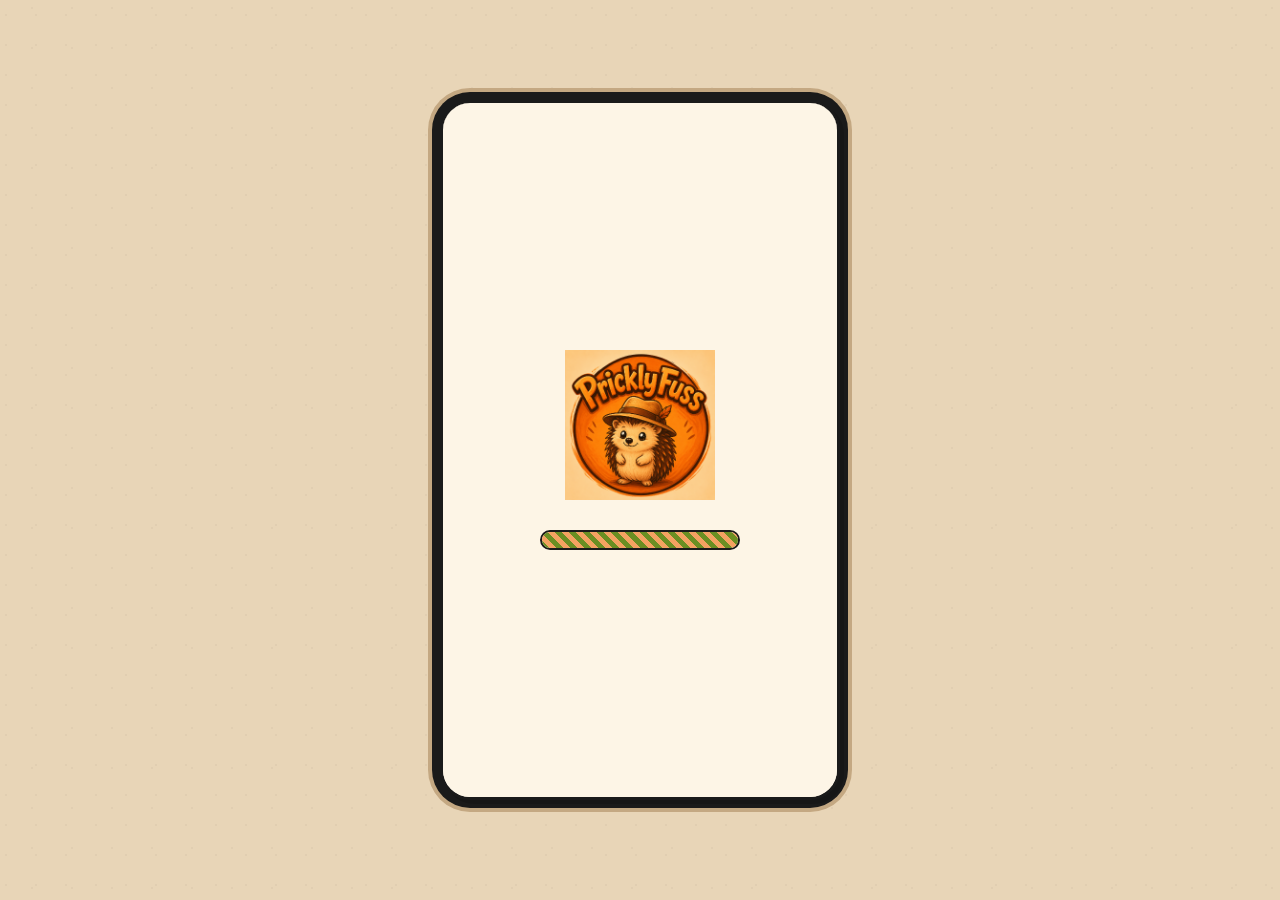
<file: index.html>
<!DOCTYPE html>
<html lang="ru">
<head>
    <meta charset="UTF-8"><meta name="viewport" content="width=device-width, initial-scale=1.0, user-scalable=no">
    <title>Prickly Fuss 🦔</title><link rel="icon" type="image/jpeg" href="LogoGame.jpg"><link rel="stylesheet" href="shared.css">
    <style>#game-container{position:absolute;top:0;left:0;width:100%;height:100%;z-index:10;display:none;background:var(--paper)}#game-container.active{display:block}#game-frame{width:100%;height:100%;border:none}.countdown-overlay{position:fixed;top:0;left:0;width:100%;height:100%;background:rgba(0,0,0,0.85);z-index:600;display:none;justify-content:center;align-items:center;flex-direction:column}.countdown-overlay.active{display:flex}.countdown-number{font-family:var(--title);font-size:100px;color:var(--yellow);text-shadow:0 0 40px rgba(255,235,59,0.8);animation:pulse 1s ease}.countdown-text{font-family:var(--marker);font-size:24px;color:white;margin-top:20px}@keyframes pulse{0%{transform:scale(1.3);opacity:0}50%{transform:scale(1);opacity:1}100%{transform:scale(0.9);opacity:0.5}}</style>
</head>
<body>
<div class="phone-frame" id="app">
    <div class="splash-overlay" id="splashScreen"><img src="LogoGame.jpg" alt="Prickly Fuss" class="splash-logo" id="splashLogo"><div class="splash-progress"><div class="splash-progress-fill"></div></div></div>
    <div class="slot-machine-overlay" id="slotMachine"><div class="slot-arrow-top">▼</div><div class="slot-window" id="slotWindow"><div class="slot-pointer"></div><div class="slot-reel" id="slotReel"></div></div><div class="slot-arrow-bottom">▲</div></div>
    <div class="header"><span class="logo">🦔 Prickly Fuss</span><span class="round-badge" id="round-badge">Раунд 1/3</span></div>
    <div class="toast" id="toast"></div>
    <div id="game-container"><iframe id="game-frame" src="" allow="camera;microphone"></iframe></div>
    <div class="content" id="content">
        <div class="screen active" id="screen-enter"><h1>🦔</h1><h2>Prickly Fuss</h2><p class="subtitle">Колючая суета начинается!</p><button class="btn btn-primary btn-arial" onclick="enterGame()">🎮 ЗАЙТИ В ИГРУ</button></div>
        <div class="screen" id="screen-lobby"><h1>👥</h1><h2>Ожидание игроков</h2><p class="doodle-text" id="lobby-count">0/8 готовы</p><div class="player-list" id="player-list"></div><button class="btn btn-primary btn-arial" id="btn-start-game" disabled onclick="startSlotMachine()">▶ ИГРАТЬ (минимум 3)</button><p class="warning-text" id="min-players-warning">⚠ Нужно хотя бы 3 игрока</p></div>
        <div class="screen" id="screen-scoreboard"><h1>📊</h1><h2>Турнирная таблица</h2><div id="scoreboard-content" style="width:100%;text-align:left;"></div></div>
    </div>
</div>
<div class="countdown-overlay" id="countdownOverlay"><div class="countdown-number" id="countdownNumber">3</div><div class="countdown-text">Запуск игры...</div></div>
<div class="avatar-modal" id="avatarModal"><h2 style="color:white;font-family:var(--marker);">📸 Сделай селфи!</h2><p style="color:#ccc;font-family:Arial;">Твоя аватарка для игры</p><div class="avatar-circle" id="avatarCircle" onclick="document.getElementById('avatar-camera-input').click()">📷</div><input type="file" id="avatar-camera-input" accept="image/*" capture="environment" onchange="handleAvatarUpload(event)" style="display:none;"><button class="btn btn-primary btn-arial" onclick="confirmAvatar()">✅ Сохранить</button></div>
<script>
var myUserId,myUsername,myAvatarData=null;
var SRV='https://regroup-lucid-bronco.ngrok-free.dev',SID='test-session',currentRound=1,TOTAL_ROUNDS=3,selectedGames=[],currentGameIndex=0,gameScores={},lobbyPollInterval=null,slotMachineShown=false,gameStarted=false,countdownActive=false;
sessionStorage.setItem('server_url',SRV);sessionStorage.setItem('session_id',SID);

if(window.Telegram&&window.Telegram.WebApp&&window.Telegram.WebApp.initDataUnsafe&&window.Telegram.WebApp.initDataUnsafe.user){
    var user=window.Telegram.WebApp.initDataUnsafe.user;
    myUsername=user.first_name||user.username||'Игрок';myUserId='tg_'+user.id;
}else{
    myUsername=prompt('Введи имя','Игрок')||'Игрок';
    myUserId='player_'+myUsername.toLowerCase().replace(/\s/g,'_');
}
sessionStorage.setItem('user_id',myUserId);sessionStorage.setItem('username',myUsername);

var allGames=[{id:'photo',name:'📸 Фото-задание',file:'game-photo.html'},{id:'draw',name:'🎨 Дорисуй друга',file:'game-draw.html'},{id:'meme',name:'🎭 Мем-баттл',file:'game-meme.html'},{id:'who',name:'❓ Кто это написал?',file:'game-who.html'},{id:'rating',name:'📊 Рейтинг',file:'game-rating.html'},{id:'truth',name:'🎯 Правда или действие',file:'game-truth.html'},{id:'assoc',name:'💭 Ассоциации',file:'game-assoc.html'},{id:'phone',name:'📞 Испорченный телефон',file:'game-phone.html'}];

function pickRandomGames(){var s=allGames.slice().sort(function(){return Math.random()-0.5}),u=[],seen={};for(var i=0;i<s.length;i++){if(!seen[s[i].id]){seen[s[i].id]=true;u.push(s[i]);}if(u.length===3)break;}return u;}

async function joinServer(){var d={user_id:myUserId,username:myUsername,session_id:SID,avatar:myAvatarData};try{var r=await fetch(SRV+'/api/join',{method:'POST',headers:{'Content-Type':'application/json','ngrok-skip-browser-warning':'true'},body:JSON.stringify(d)});return await r.json();}catch(e){return{status:'ok',players_count:1};}}
async function checkState(){try{var r=await fetch(SRV+'/api/state?session_id='+SID,{headers:{'ngrok-skip-browser-warning':'true'}});return await r.json();}catch(e){return{phase:'lobby',players_count:1};}}
async function startOnServer(){try{var r=await fetch(SRV+'/api/start',{method:'POST',headers:{'Content-Type':'application/json','ngrok-skip-browser-warning':'true'},body:JSON.stringify({session_id:SID})});return await r.json();}catch(e){return{status:'error'};}}
async function resetGame(){try{await fetch(SRV+'/api/reset-game',{method:'POST',headers:{'Content-Type':'application/json','ngrok-skip-browser-warning':'true'},body:JSON.stringify({session_id:SID})});}catch(e){}}

window.addEventListener('DOMContentLoaded',function(){setTimeout(function(){document.getElementById('splashScreen').classList.add('hidden');showScreen('enter');},3000);});
document.getElementById('splashLogo').onerror=function(){this.style.display='none';};

function showScreen(id){document.querySelectorAll('#content .screen').forEach(function(s){s.classList.remove('active');});var t=document.getElementById('screen-'+id);if(t){t.classList.add('active','bounce-in');setTimeout(function(){t.classList.remove('bounce-in');},500);}}
function showToast(m){var t=document.getElementById('toast');t.textContent=m;t.classList.add('show');setTimeout(function(){t.classList.remove('show');},2500);}
function exitGame(){if(window.Telegram&&window.Telegram.WebApp)window.Telegram.WebApp.close();else{window.close();}}
function enterGame(){if(!myAvatarData){document.getElementById('avatarModal').classList.add('active');}else{showScreen('lobby');joinServer().then(function(){pollLobby();});}}
function handleAvatarUpload(e){var f=e.target.files[0];if(!f)return;var r=new FileReader();r.onload=function(ev){myAvatarData=ev.target.result;document.getElementById('avatarCircle').innerHTML='<img src="'+myAvatarData+'" alt="Аватар">';};r.readAsDataURL(f);}
function confirmAvatar(){document.getElementById('avatarModal').classList.remove('active');sessionStorage.setItem('avatar',myAvatarData||'');showScreen('lobby');joinServer().then(function(){pollLobby();});}
function stopPolling(){if(lobbyPollInterval){clearInterval(lobbyPollInterval);lobbyPollInterval=null;}}

function pollLobby(){
    stopPolling();slotMachineShown=false;
    lobbyPollInterval=setInterval(async function(){
        var s=await checkState(),c=s.players_count||0;
        document.getElementById('lobby-count').textContent=c+'/8 готовы';
        var b=document.getElementById('btn-start-game'),w=document.getElementById('min-players-warning');
        if(c>=3&&!gameStarted){b.disabled=false;b.textContent='▶ ИГРАТЬ';w.style.display='none';}
        else if(!gameStarted){b.disabled=true;b.textContent='▶ ИГРАТЬ (нужно '+(3-c)+' ещё)';w.style.display='block';}
        if(s.phase==='slot'&&!slotMachineShown){
            slotMachineShown=true;stopPolling();gameStarted=true;
            var g=s.current_game||'photo';
            selectedGames=[{id:g,name:s.current_game_name||g,file:'game-'+g+'.html'}];
            currentRound=s.current_round||1;
            showCountdown(function(){showSlotMachine(selectedGames[0]);});
        }
        if(s.phase==='finished'&&!slotMachineShown){
            slotMachineShown=true;stopPolling();showScoreboard();
        }
    },1500);
}

function startSlotMachine(){
    stopPolling();gameStarted=true;
    document.getElementById('btn-start-game').disabled=true;
    document.getElementById('btn-start-game').textContent='⏳ Запуск...';
    startOnServer().then(function(d){if(d.status==='ok'){pollLobby();}});
}

function showCountdown(callback,duration){
    if(countdownActive)return;countdownActive=true;
    var overlay=document.getElementById('countdownOverlay'),numEl=document.getElementById('countdownNumber');
    overlay.classList.add('active');var count=duration||3;numEl.textContent=count;
    var iv=setInterval(function(){count--;if(count>0){numEl.textContent=count;}else{clearInterval(iv);overlay.classList.remove('active');countdownActive=false;callback();}},1000);
}

function showSlotMachine(game){
    var overlay=document.getElementById('slotMachine'),reel=document.getElementById('slotReel'),slotWindow=document.getElementById('slotWindow');
    overlay.classList.add('active');slotWindow.classList.remove('win');
    var WINNER=game.name,allNames=[];
    for(var i=0;i<allGames.length;i++){allNames.push(allGames[i].name);}
    var ITEM_HEIGHT=40,reelItems=[];
    for(var i=0;i<40;i++){reelItems.push(allNames[Math.floor(Math.random()*allNames.length)]);}
    reelItems.push(WINNER);reelItems.push(allNames[Math.floor(Math.random()*allNames.length)]);reelItems.push(allNames[Math.floor(Math.random()*allNames.length)]);
    reel.innerHTML='';for(var i=0;i<reelItems.length;i++){reel.innerHTML+='<div class="slot-item">'+reelItems[i]+'</div>';}
    var totalItems=reelItems.length,totalHeight=totalItems*ITEM_HEIGHT,winnerIndex=totalItems-3,windowCenter=40,stopPosition=-(winnerIndex*ITEM_HEIGHT-windowCenter);
    reel.style.transform='translateY(0px)';reel.style.transition='none';
    requestAnimationFrame(function(){requestAnimationFrame(function(){
        var totalDuration=5000;
        reel.style.transition='transform '+totalDuration+'ms cubic-bezier(0.05,0.8,0.1,1)';
        reel.style.transform='translateY('+stopPosition+'px)';
        setTimeout(function(){
            var items=reel.querySelectorAll('.slot-item');
            for(var i=0;i<items.length;i++){items[i].classList.remove('winner');}
            if(items[winnerIndex]){items[winnerIndex].classList.add('winner');}
            slotWindow.classList.add('win');
            setTimeout(function(){overlay.classList.remove('active');reel.style.transition='none';loadGame(game);},2000);
        },totalDuration+200);
    });});
}

function loadGame(game){
    stopPolling();
    document.getElementById('round-badge').textContent='Раунд '+currentRound+'/'+TOTAL_ROUNDS;
    document.getElementById('game-container').classList.add('active');
    var params = '?server_url=' + encodeURIComponent(SRV) + '&session_id=' + encodeURIComponent(SID) + '&user_id=' + encodeURIComponent(myUserId) + '&username=' + encodeURIComponent(myUsername);
    document.getElementById('game-frame').src = game.file + params;
}

window.addEventListener('message',function(e){
    if(e.data.type==='game-complete'){
        document.getElementById('game-container').classList.remove('active');
        document.getElementById('game-frame').src='';gameStarted=false;
        fetch(SRV+'/api/vote-next-round',{method:'POST',headers:{'Content-Type':'application/json','ngrok-skip-browser-warning':'true'},body:JSON.stringify({session_id:SID,user_id:myUserId})})
        .then(function(r){return r.json();}).then(function(d){
            if(d.phase==='finished'){stopPolling();showScoreboard();}
            else{slotMachineShown=false;pollLobby();}
        });
    }
    if(e.data.type==='go-lobby'){document.getElementById('game-container').classList.remove('active');document.getElementById('game-frame').src='';gameStarted=false;showScreen('lobby');pollLobby();}
});

async function newGame(){await resetGame();gameScores={};currentRound=1;currentGameIndex=0;selectedGames=[];gameStarted=false;showScreen('lobby');pollLobby();}
function showScoreboard(){document.getElementById('round-badge').textContent='Финал 🏆';showScreen('scoreboard');}
</script>
</body>
</html>
</file>
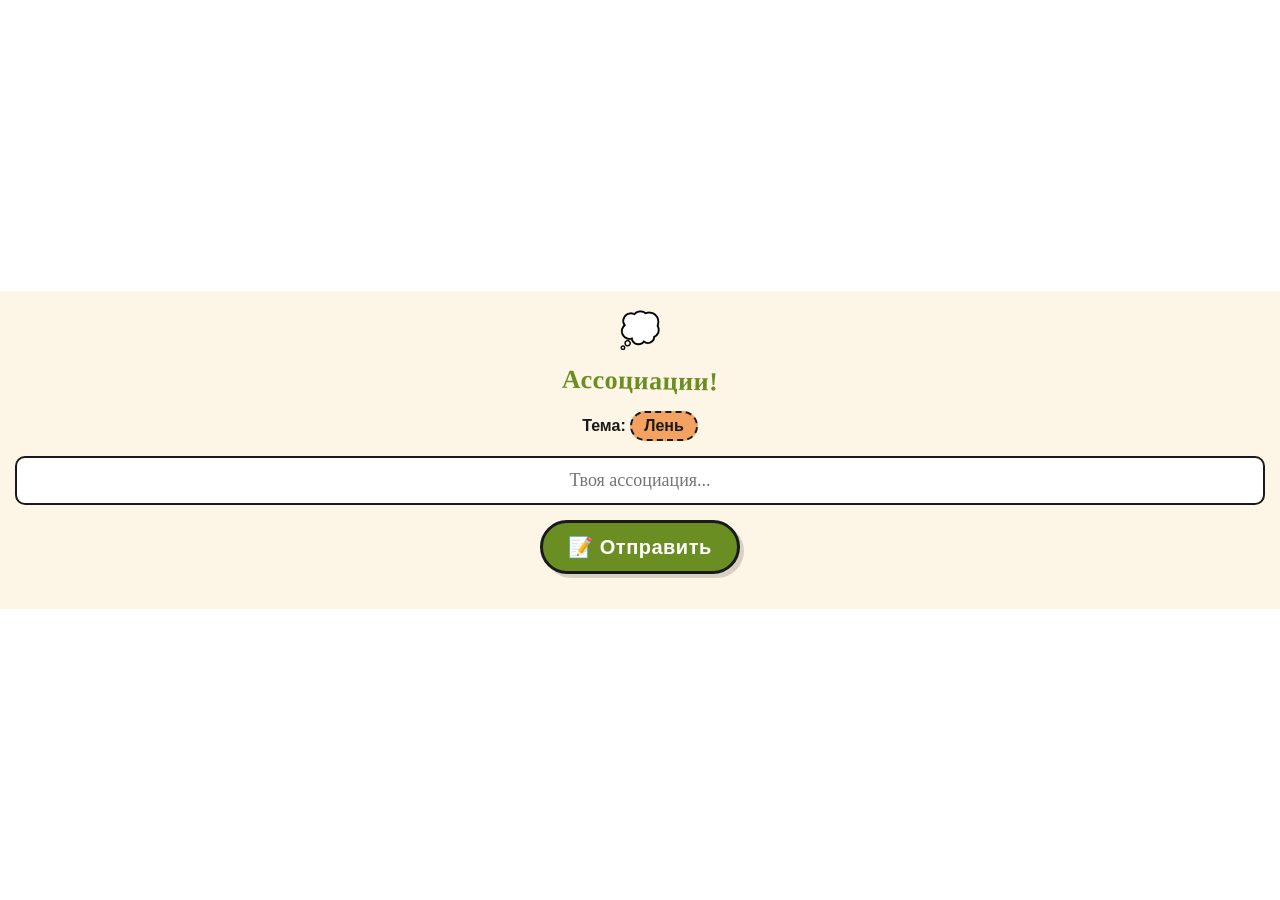
<file: game-assoc.html>
<!DOCTYPE html>
<html lang="ru">
<head>
    <meta charset="UTF-8"><meta name="viewport" content="width=device-width, initial-scale=1.0, user-scalable=no">
    <title>Ассоциации</title><link rel="stylesheet" href="shared.css">
    <style>
        body{background:transparent;padding:0}
        .phone-frame{box-shadow:none;border:none;border-radius:0;min-height:auto;max-width:100%}
        .header{display:none}
        .content{padding:20px 15px;gap:12px}
        #assoc-input{width:100%;padding:12px;font-family:var(--marker);font-size:18px;border-radius:10px;border:2px solid var(--ink);text-align:center}
        .big-text{font-size:18px;font-weight:bold;color:var(--ink);line-height:1.4}
        .assoc-word{background:var(--yellow);display:inline-block;padding:4px 12px;border-radius:15px;border:2px dashed var(--ink)}
    </style>
</head>
<body>
<div class="phone-frame">
<div class="toast" id="toast"></div>
<div class="content">
<div class="screen active" id="screen-assoc-create">
    <h1>💭</h1>
    <h2>Ассоциации!</h2>
    <p style="font-family:Arial,sans-serif;font-weight:900;">Тема: <b id="assoc-word" class="assoc-word">...</b></p>
    <input type="text" id="assoc-input" placeholder="Твоя ассоциация..." maxlength="100">
    <button class="btn btn-primary btn-arial" id="submit-btn" onclick="submitAssoc()">📝 Отправить</button>
    <p id="assoc-status" style="font-family:var(--marker);color:var(--green);"></p>
</div>
<div class="screen" id="screen-waiting">
    <h1>⏳</h1>
    <h2>Ожидание...</h2>
    <p style="font-family:var(--marker);">Другие игроки пишут ассоциации</p>
    <div class="progress-doodle"><div class="progress-fill" id="waiting-progress" style="width:33%;"></div></div>
    <p style="font-family:var(--marker);font-size:14px;" id="waiting-text">Готово: 1/3</p>
</div>
<div class="screen" id="screen-vote">
    <h1>🗳</h1>
    <h2>Чья ассоциация лучше?</h2>
    <p style="font-family:var(--marker);margin-bottom:10px;">Тема: <b id="vote-assoc-word" class="assoc-word">...</b></p>
    <div class="vote-grid" id="vote-grid"></div>
    <button class="btn btn-primary btn-arial" id="vote-btn" onclick="submitVote()">✅ Голосовать</button>
</div>
<div class="screen" id="screen-results">
    <h1>🏆</h1>
    <h2>Победитель!</h2>
    <p style="font-family:var(--marker);">🥇 <b id="winner-name">...</b></p>
    <p class="big-text" id="winner-text">...</p>
    <p style="font-family:var(--marker);color:var(--prickle);" id="assoc-theme-display"></p>
    <button class="btn btn-primary btn-arial" id="btn-finish" onclick="finishGame()">▶ Следующий раунд</button>
    <button class="btn btn-secondary btn-arial" onclick="goToLobby()">← Назад в лобби</button>
</div>
</div>
</div>

<script>
var p = new URLSearchParams(window.location.search);
var SRV = p.get('server_url') || 'https://regroup-lucid-bronco.ngrok-free.dev';
var SID = p.get('session_id') || 'test-session';
var myId = p.get('user_id') || 'unknown';
var myName = p.get('username') || 'Игрок';
var H = {'Content-Type': 'application/json', 'ngrok-skip-browser-warning': 'true'};

var assocWord = '';
var assocTexts = {};
var players = {};
var selectedVote = null;
var roundFinished = false;
var waitingInterval = null;

async function loadTask() {
    try {
        var r = await fetch(SRV + '/api/task?session_id=' + SID + '&game_type=assoc&user_id=' + myId, {
            headers: {'ngrok-skip-browser-warning': 'true'}
        });
        var d = await r.json();
        assocWord = d.task || 'Лень';
    } catch(e) {
        assocWord = 'Лень';
    }
    document.getElementById('assoc-word').textContent = assocWord;
}

function showScreen(id) {
    document.querySelectorAll('.screen').forEach(function(s) {
        s.classList.remove('active');
    });
    var t = document.getElementById('screen-' + id);
    if (t) {
        t.classList.add('active', 'bounce-in');
        setTimeout(function() { t.classList.remove('bounce-in'); }, 500);
    }
}

function showToast(m) {
    var t = document.getElementById('toast');
    t.textContent = m;
    t.classList.add('show');
    setTimeout(function() { t.classList.remove('show'); }, 2500);
}

function goToLobby() {
    if (waitingInterval) clearInterval(waitingInterval);
    window.parent.postMessage({type: 'go-lobby'}, '*');
}

async function submitAssoc() {
    var text = document.getElementById('assoc-input').value.trim();
    if (!text) {
        showToast('⚠ Напиши ассоциацию!');
        return;
    }
    
    var btn = document.getElementById('submit-btn');
    btn.disabled = true;
    btn.textContent = '⏳ Отправка...';
    
    try {
        var res = await fetch(SRV + '/api/submit-assoc', {
            method: 'POST',
            headers: H,
            body: JSON.stringify({
                session_id: SID,
                user_id: myId,
                text: text
            })
        });
        var data = await res.json();
        
        if (data.status === 'ok') {
            document.getElementById('assoc-status').textContent = '✅ Отправлено! Ожидаем других...';
            showToast('✅ Ассоциация отправлена!');
            showScreen('waiting');
            startWaitingForSubmissions();
        } else {
            showToast('❌ Ошибка');
            btn.disabled = false;
            btn.textContent = '📝 Отправить';
        }
    } catch(e) {
        console.error('Submit error:', e);
        showToast('❌ Ошибка соединения');
        btn.disabled = false;
        btn.textContent = '📝 Отправить';
    }
}

function startWaitingForSubmissions() {
    if (waitingInterval) clearInterval(waitingInterval);
    
    waitingInterval = setInterval(async function() {
        try {
            var res = await fetch(SRV + '/api/state?session_id=' + SID, {
                headers: {'ngrok-skip-browser-warning': 'true'}
            });
            var state = await res.json();
            
            assocTexts = state.assoc_texts || {};
            players = state.players || {};
            var submittedCount = Object.keys(assocTexts).length;
            var total = state.players_count || 3;
            var percent = Math.round(submittedCount / total * 100);
            
            document.getElementById('waiting-progress').style.width = percent + '%';
            document.getElementById('waiting-text').textContent = 'Готово: ' + submittedCount + '/' + total;
            
            if (state.phase === 'voting' || submittedCount >= total) {
                clearInterval(waitingInterval);
                renderVoteGrid();
                showScreen('vote');
            }
        } catch(e) { console.error('Waiting poll error:', e); }
    }, 1500);
}

function renderVoteGrid() {
    var grid = document.getElementById('vote-grid');
    grid.innerHTML = '';
    document.getElementById('vote-assoc-word').textContent = assocWord;
    
    var keys = Object.keys(assocTexts);
    if (keys.length === 0) {
        grid.innerHTML = '<p style="font-family:var(--marker);text-align:center;">Нет ассоциаций для голосования</p>';
        return;
    }
    
    for (var i = 0; i < keys.length; i++) {
        var uid = keys[i];
        var p = assocTexts[uid];
        var name = p.username || uid;
        var isSelf = (uid === myId);
        
        var card = document.createElement('div');
        card.className = 'vote-card';
        card.setAttribute('data-player', uid);
        card.style.cursor = isSelf ? 'not-allowed' : 'pointer';
        card.style.opacity = isSelf ? '0.6' : '1';
        card.innerHTML = '<p style="font-family:var(--marker);font-size:16px;font-weight:bold;">' + escapeHtml(name) + '</p>' +
                        '<p class="big-text" style="font-size:16px;">«' + escapeHtml(p.text) + '»</p>';
        
        if (!isSelf) {
            card.onclick = (function(id) { 
                return function() { selectVote(id); };
            })(uid);
        } else {
            card.onclick = function() { showToast('⚠ Нельзя голосовать за себя!'); };
        }
        
        grid.appendChild(card);
    }
}

function selectVote(uid) {
    document.querySelectorAll('#vote-grid .vote-card').forEach(function(card) {
        card.classList.remove('selected');
    });
    
    var cards = document.querySelectorAll('#vote-grid .vote-card');
    for (var i = 0; i < cards.length; i++) {
        if (cards[i].getAttribute('data-player') === uid) {
            cards[i].classList.add('selected');
            break;
        }
    }
    
    selectedVote = uid;
    showToast('✅ Выбрана ассоциация ' + (assocTexts[uid]?.username || uid));
}

async function submitVote() {
    if (!selectedVote) {
        showToast('⚠ Выбери лучшую ассоциацию!');
        return;
    }
    
    var voteBtn = document.getElementById('vote-btn');
    voteBtn.disabled = true;
    voteBtn.textContent = '⏳ Отправка...';
    
    try {
        var res = await fetch(SRV + '/api/vote', {
            method: 'POST',
            headers: H,
            body: JSON.stringify({
                session_id: SID,
                user_id: myId,
                voted_for: selectedVote,
                game: 'assoc'
            })
        });
        var data = await res.json();
        
        if (data.status === 'error') {
            showToast('⚠ ' + (data.message || 'Ошибка'));
            voteBtn.disabled = false;
            voteBtn.textContent = '✅ Голосовать';
            return;
        }
        
        showToast('✅ Голос учтён!');
        
        if (data.all_voted || data.phase === 'results') {
            await waitForWinner();
        } else {
            voteBtn.textContent = '⏳ Ожидание...';
            await waitForWinner();
        }
    } catch(e) {
        console.error('Vote error:', e);
        showToast('❌ Ошибка');
        voteBtn.disabled = false;
        voteBtn.textContent = '✅ Голосовать';
    }
}

async function waitForWinner() {
    var interval = setInterval(async function() {
        try {
            var res = await fetch(SRV + '/api/state?session_id=' + SID, {
                headers: {'ngrok-skip-browser-warning': 'true'}
            });
            var state = await res.json();
            
            if (state.phase === 'results' && state.winner_name) {
                clearInterval(interval);
                showResults(state.winner_name);
            }
        } catch(e) { console.error('Results poll error:', e); }
    }, 1500);
}

function showResults(winnerName) {
    var displayName = winnerName || 'Неизвестный игрок';
    document.getElementById('winner-name').textContent = displayName;
    
    // Находим текст победителя
    var winnerText = '';
    for (var uid in assocTexts) {
        if (assocTexts[uid].username === winnerName) {
            winnerText = assocTexts[uid].text;
            break;
        }
    }
    
    document.getElementById('winner-text').textContent = winnerText ? '«' + winnerText + '»' : '...';
    document.getElementById('assoc-theme-display').textContent = 'Тема: ' + assocWord;
    showScreen('results');
}

function finishGame() {
    if (roundFinished) return;
    roundFinished = true;
    
    var finishBtn = document.getElementById('btn-finish');
    if (finishBtn) {
        finishBtn.disabled = true;
        finishBtn.textContent = '⏳ Ожидание...';
    }
    
    var winnerName = document.getElementById('winner-name').textContent;
    var scores = {};
    if (winnerName && winnerName !== 'Неизвестный игрок') {
        scores[winnerName] = 5;
    }
    
    window.parent.postMessage({type: 'game-complete', scores: scores}, '*');
}

function escapeHtml(str) {
    if (!str) return '';
    return str.replace(/[&<>]/g, function(m) {
        if (m === '&') return '&amp;';
        if (m === '<') return '&lt;';
        if (m === '>') return '&gt;';
        return m;
    });
}

window.addEventListener('DOMContentLoaded', async function() {
    await loadTask();
});
</script>
</body>
</html>
</file>
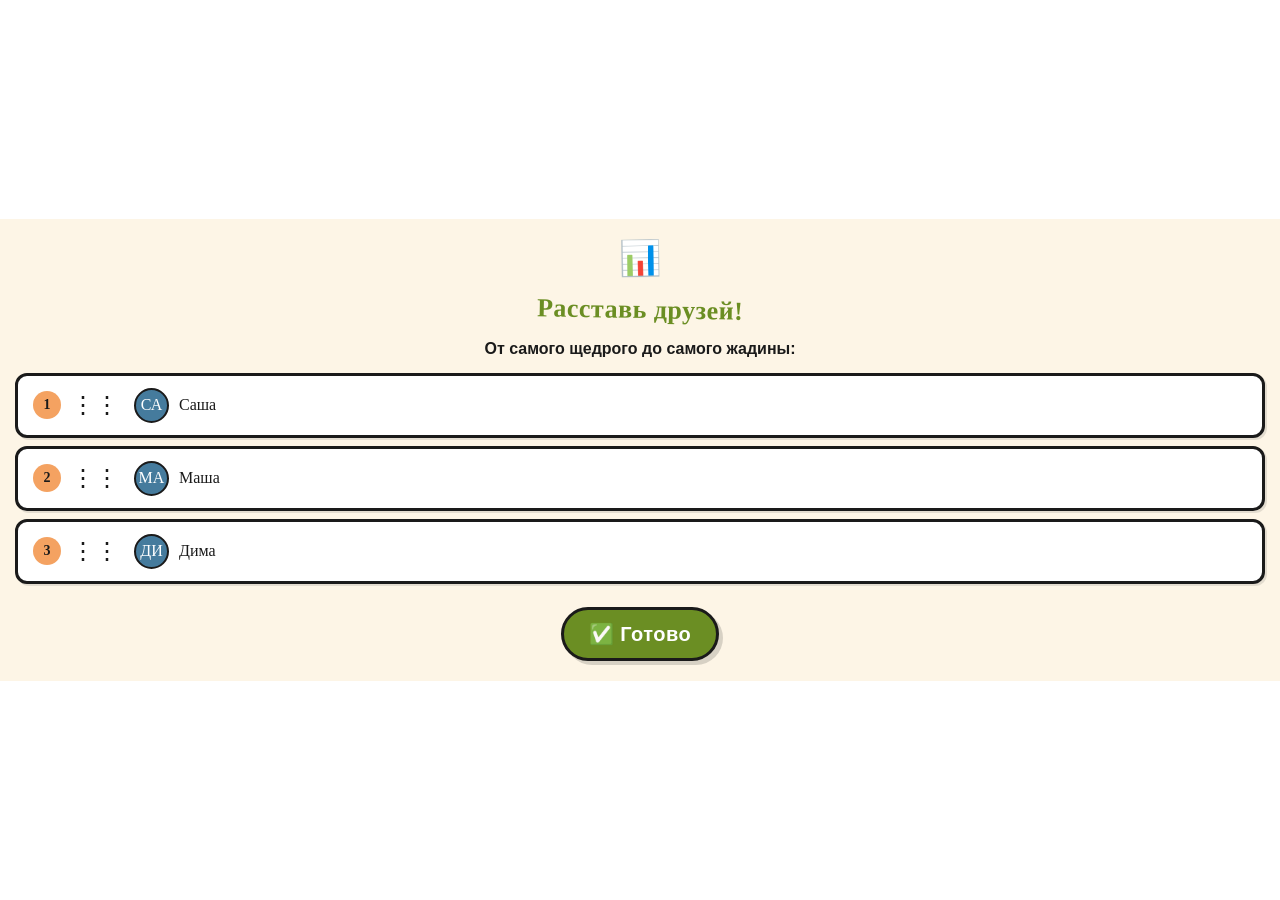
<file: game-rating.html>
<!DOCTYPE html>
<html lang="ru">
<head>
    <meta charset="UTF-8"><meta name="viewport" content="width=device-width, initial-scale=1.0, user-scalable=no">
    <title>Рейтинг</title><link rel="stylesheet" href="shared.css">
    <style>
        body{background:transparent;padding:0}
        .phone-frame{box-shadow:none;border:none;border-radius:0;min-height:auto;max-width:100%}
        .header{display:none}
        .content{padding:20px 15px;gap:12px}
        .draggable-list{list-style:none;padding:0;width:100%}
        .draggable-item{background:white;border:var(--border);border-radius:12px;padding:12px 15px;margin-bottom:8px;display:flex;align-items:center;gap:10px;font-family:var(--marker);box-shadow:2px 2px 0 rgba(0,0,0,0.1);user-select:none;touch-action:none;cursor:grab}
        .draggable-item:active{cursor:grabbing}
        .drag-handle{font-size:24px;margin-right:5px;cursor:grab}
        .rating-position{font-size:14px;font-weight:bold;background:var(--yellow);width:28px;height:28px;border-radius:50%;display:flex;align-items:center;justify-content:center;color:var(--ink)}
        .player-avatar-small{width:35px;height:35px;border-radius:50%;object-fit:cover;border:2px solid var(--ink);background:var(--blue);display:flex;align-items:center;justify-content:center;color:white;font-family:var(--marker);font-size:16px;overflow:hidden}
    </style>
</head>
<body>
<div class="phone-frame">
<div class="toast" id="toast"></div>
<div class="content">
<div class="screen active" id="screen-rating-task">
    <h1>📊</h1>
    <h2>Расставь друзей!</h2>
    <p style="font-family:Arial,sans-serif;font-weight:900;" id="rating-prompt">От самого щедрого до самого жадины:</p>
    <ul class="draggable-list" id="rating-list"></ul>
    <button class="btn btn-primary btn-arial" id="submit-btn" onclick="submitRating()">✅ Готово</button>
</div>
<div class="screen" id="screen-waiting">
    <h1>⏳</h1>
    <h2>Ожидание...</h2>
    <p style="font-family:var(--marker);">Другие игроки расставляют</p>
    <div class="progress-doodle"><div class="progress-fill" id="waiting-progress" style="width:33%;"></div></div>
    <p style="font-family:var(--marker);font-size:14px;" id="waiting-text">Готово: 1/3</p>
</div>
<div class="screen" id="screen-results">
    <h1>🏆</h1>
    <h2>Результат!</h2>
    <div id="rating-results" style="font-family:var(--marker);text-align:left;width:100%;"></div>
    <button class="btn btn-primary btn-arial" id="btn-finish" onclick="finishGame()">▶ Следующий раунд</button>
    <button class="btn btn-secondary btn-arial" onclick="goToLobby()">← Назад в лобби</button>
</div>
</div>
</div>

<script>
var p = new URLSearchParams(window.location.search);
var SRV = p.get('server_url') || 'https://regroup-lucid-bronco.ngrok-free.dev';
var SID = p.get('session_id') || 'test-session';
var myId = p.get('user_id') || 'unknown';
var myName = p.get('username') || 'Игрок';
var H = {'Content-Type': 'application/json', 'ngrok-skip-browser-warning': 'true'};

var allPlayers = [];
var criteria = 'щедрого';
var opposite = 'жадины';
var roundFinished = false;
var waitingInterval = null;
var ratingSubmitted = false;

async function loadGame() {
    try {
        var r = await fetch(SRV + '/api/state?session_id=' + SID, {
            headers: {'ngrok-skip-browser-warning': 'true'}
        });
        var state = await r.json();
        
        allPlayers = [];
        for (var uid in state.players) {
            allPlayers.push({
                id: uid,
                name: state.players[uid].username || uid,
                avatar: state.players[uid].avatar
            });
        }
        
        criteria = state.rating_criteria || 'щедрого';
        opposite = criteria === 'щедрого' ? 'жадины' : 'скучного';
    } catch(e) {
        allPlayers = [{id: 'p1', name: 'Саша'}, {id: 'p2', name: 'Маша'}, {id: 'p3', name: 'Дима'}];
        criteria = 'щедрого';
        opposite = 'жадины';
    }
    
    document.getElementById('rating-prompt').textContent = 'От самого ' + criteria + ' до самого ' + opposite + ':';
    renderList();
}

function renderList() {
    var list = document.getElementById('rating-list');
    list.innerHTML = '';
    
    for (var i = 0; i < allPlayers.length; i++) {
        var p = allPlayers[i];
        var avatarHtml = p.avatar ?
            '<img src="' + p.avatar + '" class="player-avatar-small" alt="' + escapeHtml(p.name) + '">' :
            '<div class="player-avatar-small">' + (p.name || '?').substr(0, 2).toUpperCase() + '</div>';
        
        var li = document.createElement('li');
        li.className = 'draggable-item';
        li.setAttribute('data-index', i);
        li.setAttribute('data-id', p.id);
        li.innerHTML = '<span class="rating-position">' + (i + 1) + '</span>' +
                       '<span class="drag-handle">⋮⋮</span>' +
                       avatarHtml +
                       '<span>' + escapeHtml(p.name) + '</span>';
        list.appendChild(li);
    }
    
    setupDragAndDrop();
}

function setupDragAndDrop() {
    var list = document.getElementById('rating-list');
    var draggedItem = null;
    var startY = 0;
    
    var items = list.querySelectorAll('.draggable-item');
    
    items.forEach(function(item) {
        item.addEventListener('dragstart', function(e) {
            e.preventDefault();
            return false;
        });
        
        item.addEventListener('mousedown', function(e) {
            if (e.target.classList.contains('drag-handle') || e.target.parentElement?.classList.contains('drag-handle')) {
                draggedItem = this;
                startY = e.clientY;
                this.style.opacity = '0.6';
                e.preventDefault();
            }
        });
        
        item.addEventListener('touchstart', function(e) {
            if (e.target.classList.contains('drag-handle') || e.target.parentElement?.classList.contains('drag-handle')) {
                draggedItem = this;
                startY = e.touches[0].clientY;
                this.style.opacity = '0.6';
                e.preventDefault();
            }
        });
    });
    
    document.addEventListener('mousemove', function(e) {
        if (!draggedItem) return;
        var diff = e.clientY - startY;
        if (Math.abs(diff) > 20) {
            swapItems(draggedItem, diff);
            startY = e.clientY;
        }
    });
    
    document.addEventListener('touchmove', function(e) {
        if (!draggedItem) return;
        var diff = e.touches[0].clientY - startY;
        if (Math.abs(diff) > 20) {
            swapItems(draggedItem, diff);
            startY = e.touches[0].clientY;
        }
    });
    
    document.addEventListener('mouseup', function() {
        if (draggedItem) {
            draggedItem.style.opacity = '';
            draggedItem = null;
        }
    });
    
    document.addEventListener('touchend', function() {
        if (draggedItem) {
            draggedItem.style.opacity = '';
            draggedItem = null;
        }
    });
}

function swapItems(item, diff) {
    var list = document.getElementById('rating-list');
    var items = [].slice.call(list.querySelectorAll('.draggable-item'));
    var currentIndex = items.indexOf(item);
    var targetIndex;
    
    if (diff > 0 && currentIndex < items.length - 1) {
        targetIndex = currentIndex + 1;
    } else if (diff < 0 && currentIndex > 0) {
        targetIndex = currentIndex - 1;
    } else {
        return;
    }
    
    var target = items[targetIndex];
    
    if (diff > 0) {
        list.insertBefore(item, target.nextSibling);
    } else {
        list.insertBefore(item, target);
    }
    
    // Обновляем массив
    var temp = allPlayers[currentIndex];
    allPlayers[currentIndex] = allPlayers[targetIndex];
    allPlayers[targetIndex] = temp;
    
    updatePositions();
}

function updatePositions() {
    var items = document.querySelectorAll('#rating-list .draggable-item');
    for (var i = 0; i < items.length; i++) {
        var posSpan = items[i].querySelector('.rating-position');
        if (posSpan) posSpan.textContent = i + 1;
    }
}

function showScreen(id) {
    document.querySelectorAll('.screen').forEach(function(s) {
        s.classList.remove('active');
    });
    var t = document.getElementById('screen-' + id);
    if (t) {
        t.classList.add('active', 'bounce-in');
        setTimeout(function() { t.classList.remove('bounce-in'); }, 500);
    }
}

function showToast(m) {
    var t = document.getElementById('toast');
    t.textContent = m;
    t.classList.add('show');
    setTimeout(function() { t.classList.remove('show'); }, 2500);
}

function goToLobby() {
    if (waitingInterval) clearInterval(waitingInterval);
    window.parent.postMessage({type: 'go-lobby'}, '*');
}

async function submitRating() {
    if (ratingSubmitted) return;
    
    var order = allPlayers.map(function(p) { return p.name; });
    var submitBtn = document.getElementById('submit-btn');
    submitBtn.disabled = true;
    submitBtn.textContent = '⏳ Отправка...';
    
    try {
        var res = await fetch(SRV + '/api/submit-rating', {
            method: 'POST',
            headers: H,
            body: JSON.stringify({
                session_id: SID,
                user_id: myId,
                rating: order
            })
        });
        var data = await res.json();
        
        if (data.status === 'ok') {
            ratingSubmitted = true;
            showToast('✅ Рейтинг сохранён!');
            showScreen('waiting');
            startWaitingForResults();
        } else {
            showToast('❌ Ошибка');
            submitBtn.disabled = false;
            submitBtn.textContent = '✅ Готово';
        }
    } catch(e) {
        console.error('Submit error:', e);
        showToast('❌ Ошибка соединения');
        submitBtn.disabled = false;
        submitBtn.textContent = '✅ Готово';
    }
}

function startWaitingForResults() {
    if (waitingInterval) clearInterval(waitingInterval);
    
    waitingInterval = setInterval(async function() {
        try {
            var res = await fetch(SRV + '/api/state?session_id=' + SID, {
                headers: {'ngrok-skip-browser-warning': 'true'}
            });
            var state = await res.json();
            
            var ratingsCount = Object.keys(state.ratings || {}).length;
            var total = state.players_count || 3;
            var percent = Math.round(ratingsCount / total * 100);
            
            document.getElementById('waiting-progress').style.width = percent + '%';
            document.getElementById('waiting-text').textContent = 'Готово: ' + ratingsCount + '/' + total;
            
            if (state.phase === 'results') {
                clearInterval(waitingInterval);
                showResults(state);
            }
        } catch(e) { console.error('Waiting poll error:', e); }
    }, 1500);
}

function showResults(state) {
    var scores = state.scores || {};
    var resultsHtml = '<h3>Итоговые очки:</h3>';
    
    var sorted = [];
    for (var name in scores) {
        sorted.push([name, scores[name]]);
    }
    sorted.sort(function(a, b) { return b[1] - a[1]; });
    
    for (var i = 0; i < sorted.length; i++) {
        var medal = i === 0 ? '🥇' : i === 1 ? '🥈' : i === 2 ? '🥉' : '🔸';
        resultsHtml += '<p style="margin:8px 0;">' + medal + ' <b>' + escapeHtml(sorted[i][0]) + '</b> — ' + sorted[i][1] + ' очков</p>';
    }
    
    document.getElementById('rating-results').innerHTML = resultsHtml;
    showScreen('results');
}

function finishGame() {
    if (roundFinished) return;
    roundFinished = true;
    
    var finishBtn = document.getElementById('btn-finish');
    if (finishBtn) {
        finishBtn.disabled = true;
        finishBtn.textContent = '⏳ Ожидание...';
    }
    
    window.parent.postMessage({type: 'game-complete', scores: {}}, '*');
}

function escapeHtml(str) {
    if (!str) return '';
    return str.replace(/[&<>]/g, function(m) {
        if (m === '&') return '&amp;';
        if (m === '<') return '&lt;';
        if (m === '>') return '&gt;';
        return m;
    });
}

window.addEventListener('DOMContentLoaded', function() {
    loadGame();
});
</script>
</body>
</html>
</file>
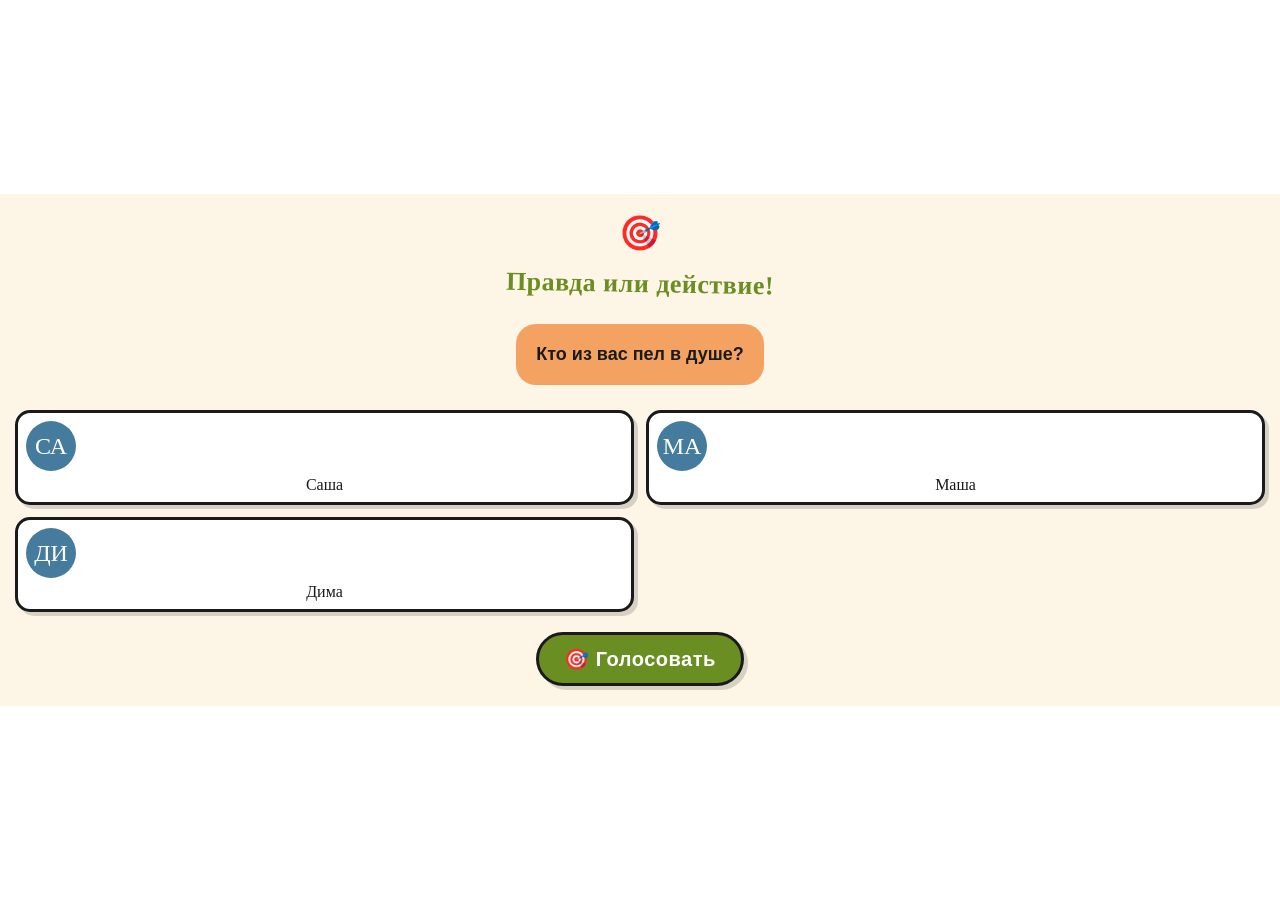
<file: game-truth.html>
<!DOCTYPE html>
<html lang="ru">
<head>
    <meta charset="UTF-8"><meta name="viewport" content="width=device-width, initial-scale=1.0, user-scalable=no">
    <title>Правда или действие</title><link rel="stylesheet" href="shared.css">
    <style>
        body{background:transparent;padding:0}
        .phone-frame{box-shadow:none;border:none;border-radius:0;min-height:auto;max-width:100%}
        .header{display:none}
        .content{padding:20px 15px;gap:12px}
        .question-box{background:var(--yellow);padding:20px;border-radius:20px;margin:10px 0;text-align:center}
    </style>
</head>
<body>
<div class="phone-frame">
<div class="toast" id="toast"></div>
<div class="content">
<div class="screen active" id="screen-truth-vote">
    <h1>🎯</h1>
    <h2>Правда или действие!</h2>
    <div class="question-box">
        <p style="font-family:Arial,sans-serif;font-weight:900;font-size:18px;" id="truth-question">Загрузка...</p>
    </div>
    <div class="vote-grid" id="truth-grid"></div>
    <button class="btn btn-primary btn-arial" id="vote-btn" onclick="submitTruthVote()">🎯 Голосовать</button>
</div>
<div class="screen" id="screen-waiting">
    <h1>⏳</h1>
    <h2>Ожидание...</h2>
    <p style="font-family:var(--marker);">Другие игроки голосуют</p>
    <div class="progress-doodle"><div class="progress-fill" id="waiting-progress" style="width:33%;"></div></div>
    <p style="font-family:var(--marker);font-size:14px;" id="waiting-text">Готово: 1/3</p>
</div>
<div class="screen" id="screen-results">
    <h1>🏆</h1>
    <h2>Результат!</h2>
    <p id="result-text" style="font-family:var(--marker);"></p>
    <button class="btn btn-primary btn-arial" id="btn-finish" onclick="finishGame()">▶ Следующий раунд</button>
    <button class="btn btn-secondary btn-arial" onclick="goToLobby()">← Назад в лобби</button>
</div>
</div>
</div>

<script>
var p = new URLSearchParams(window.location.search);
var SRV = p.get('server_url') || 'https://regroup-lucid-bronco.ngrok-free.dev';
var SID = p.get('session_id') || 'test-session';
var myId = p.get('user_id') || 'unknown';
var myName = p.get('username') || 'Игрок';
var H = {'Content-Type': 'application/json', 'ngrok-skip-browser-warning': 'true'};

var allPlayers = [];
var truthQuestion = '';
var myVote = null;
var victimId = null;
var roundFinished = false;
var waitingInterval = null;

async function loadGame() {
    try {
        var r = await fetch(SRV + '/api/state?session_id=' + SID, {
            headers: {'ngrok-skip-browser-warning': 'true'}
        });
        var state = await r.json();
        
        allPlayers = [];
        for (var uid in state.players) {
            allPlayers.push({
                id: uid,
                name: state.players[uid].username || uid,
                avatar: state.players[uid].avatar
            });
        }
        
        truthQuestion = state.who_quote || 'Кто из вас пел в душе?';
    } catch(e) {
        allPlayers = [{id: 'p1', name: 'Саша'}, {id: 'p2', name: 'Маша'}, {id: 'p3', name: 'Дима'}];
        truthQuestion = 'Кто из вас пел в душе?';
    }
    
    document.getElementById('truth-question').textContent = truthQuestion;
    renderCards();
}

function renderCards() {
    var grid = document.getElementById('truth-grid');
    grid.innerHTML = '';
    
    for (var i = 0; i < allPlayers.length; i++) {
        var p = allPlayers[i];
        
        var avatarHtml = p.avatar ?
            '<img src="' + p.avatar + '" style="width:50px;height:50px;border-radius:50%;object-fit:cover;border:2px solid var(--ink);margin-bottom:5px;">' :
            '<div style="width:50px;height:50px;border-radius:50%;background:#457B9D;display:flex;align-items:center;justify-content:center;font-size:24px;color:white;font-family:var(--marker);margin-bottom:5px;">' + (p.name || '?').substr(0, 2).toUpperCase() + '</div>';
        
        var card = document.createElement('div');
        card.className = 'vote-card';
        card.setAttribute('data-player', p.id);
        card.innerHTML = avatarHtml + '<p style="font-family:var(--marker);">' + escapeHtml(p.name) + '</p>';
        card.onclick = (function(id) {
            return function() { selectVote(id); };
        })(p.id);
        
        grid.appendChild(card);
    }
}

function selectVote(id) {
    document.querySelectorAll('#truth-grid .vote-card').forEach(function(card) {
        card.classList.remove('selected');
    });
    
    var cards = document.querySelectorAll('#truth-grid .vote-card');
    for (var i = 0; i < cards.length; i++) {
        if (cards[i].getAttribute('data-player') === id) {
            cards[i].classList.add('selected');
            break;
        }
    }
    
    myVote = id;
    showToast('✅ Выбран: ' + (allPlayers.find(p => p.id === id)?.name || id));
}

function showScreen(id) {
    document.querySelectorAll('.screen').forEach(function(s) {
        s.classList.remove('active');
    });
    var t = document.getElementById('screen-' + id);
    if (t) {
        t.classList.add('active', 'bounce-in');
        setTimeout(function() { t.classList.remove('bounce-in'); }, 500);
    }
}

function showToast(m) {
    var t = document.getElementById('toast');
    t.textContent = m;
    t.classList.add('show');
    setTimeout(function() { t.classList.remove('show'); }, 2500);
}

function goToLobby() {
    if (waitingInterval) clearInterval(waitingInterval);
    window.parent.postMessage({type: 'go-lobby'}, '*');
}

async function submitTruthVote() {
    if (!myVote) {
        showToast('⚠ Выбери игрока!');
        return;
    }
    
    var voteBtn = document.getElementById('vote-btn');
    voteBtn.disabled = true;
    voteBtn.textContent = '⏳ Отправка...';
    
    try {
        var res = await fetch(SRV + '/api/vote', {
            method: 'POST',
            headers: H,
            body: JSON.stringify({
                session_id: SID,
                user_id: myId,
                voted_for: myVote,
                game: 'truth_victim'
            })
        });
        var data = await res.json();
        
        if (data.status === 'ok') {
            showToast('✅ Голос учтён!');
            showScreen('waiting');
            startWaitingForVictim();
        } else {
            showToast('❌ Ошибка');
            voteBtn.disabled = false;
            voteBtn.textContent = '🎯 Голосовать';
        }
    } catch(e) {
        console.error('Vote error:', e);
        showToast('❌ Ошибка соединения');
        voteBtn.disabled = false;
        voteBtn.textContent = '🎯 Голосовать';
    }
}

function startWaitingForVictim() {
    if (waitingInterval) clearInterval(waitingInterval);
    
    waitingInterval = setInterval(async function() {
        try {
            var res = await fetch(SRV + '/api/state?session_id=' + SID, {
                headers: {'ngrok-skip-browser-warning': 'true'}
            });
            var state = await res.json();
            
            var votesCount = Object.keys(state.votes?.truth_victim || {}).length;
            var total = state.players_count || 3;
            var percent = Math.round(votesCount / total * 100);
            
            document.getElementById('waiting-progress').style.width = percent + '%';
            document.getElementById('waiting-text').textContent = 'Готово: ' + votesCount + '/' + total;
            
            if (state.victim) {
                clearInterval(waitingInterval);
                victimId = state.victim;
                showResultsForTruth(state);
            }
        } catch(e) { console.error('Waiting poll error:', e); }
    }, 1500);
}

function showResultsForTruth(state) {
    var victimName = state.victim_name || 'Игрок';
    var resultText = '';
    
    if (String(myId) === String(victimId)) {
        resultText = '🎯 Тебя выбрали! ' + victimName + ', ты получаешь +3 очка за честность!';
    } else {
        resultText = '🎯 Жертвой стал(а) ' + victimName + '!';
    }
    
    document.getElementById('result-text').innerHTML = resultText;
    showScreen('results');
}

function finishGame() {
    if (roundFinished) return;
    roundFinished = true;
    
    var finishBtn = document.getElementById('btn-finish');
    if (finishBtn) {
        finishBtn.disabled = true;
        finishBtn.textContent = '⏳ Ожидание...';
    }
    
    var scores = {};
    if (String(myId) === String(victimId)) {
        scores[myName] = 3;
    }
    
    window.parent.postMessage({type: 'game-complete', scores: scores}, '*');
}

function escapeHtml(str) {
    if (!str) return '';
    return str.replace(/[&<>]/g, function(m) {
        if (m === '&') return '&amp;';
        if (m === '<') return '&lt;';
        if (m === '>') return '&gt;';
        return m;
    });
}

window.addEventListener('DOMContentLoaded', function() {
    loadGame();
});
</script>
</body>
</html>
</file>
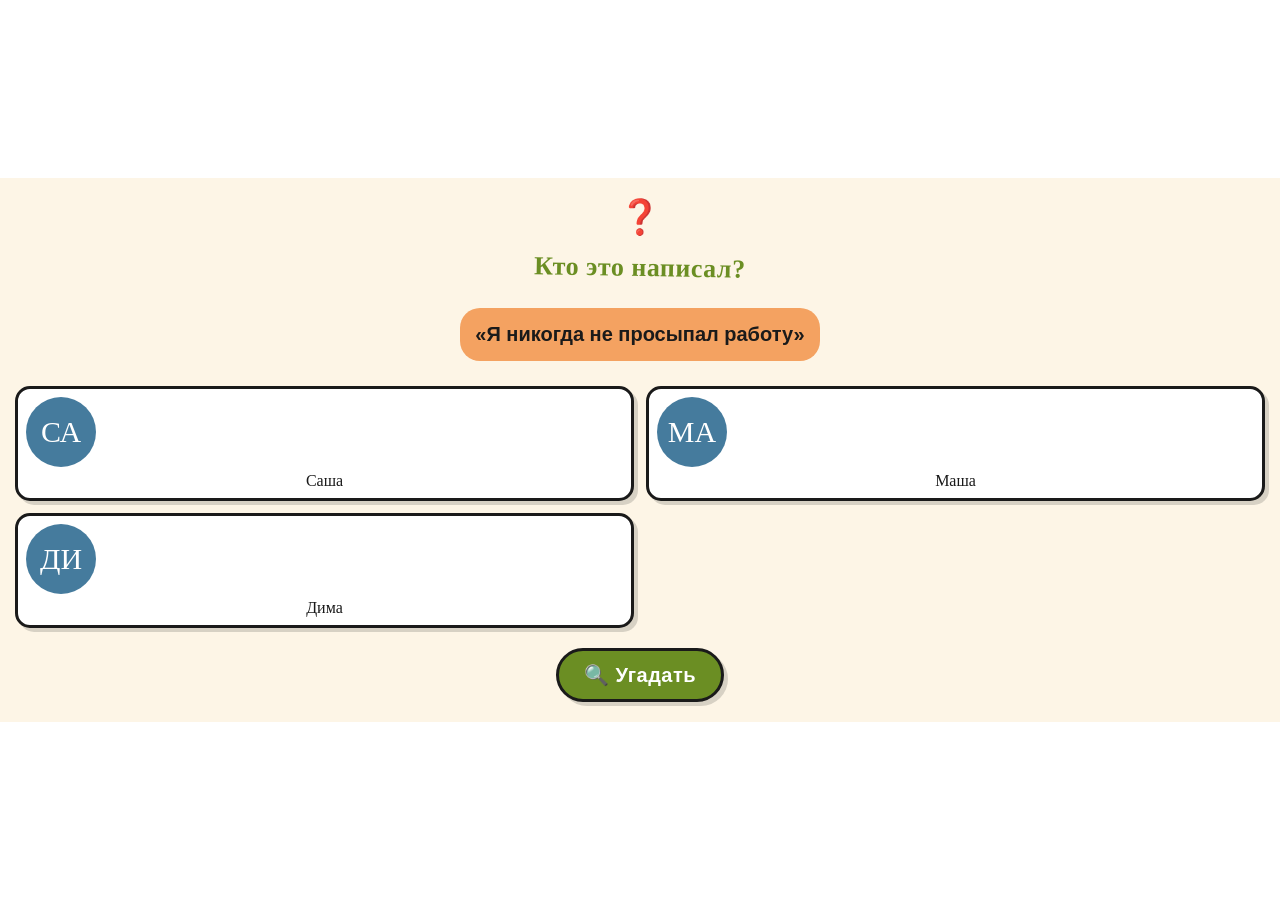
<file: game-who.html>
<!DOCTYPE html>
<html lang="ru">
<head>
    <meta charset="UTF-8"><meta name="viewport" content="width=device-width, initial-scale=1.0, user-scalable=no">
    <title>Кто это написал?</title><link rel="stylesheet" href="shared.css">
    <style>
        body{background:transparent;padding:0}
        .phone-frame{box-shadow:none;border:none;border-radius:0;min-height:auto;max-width:100%}
        .header{display:none}
        .content{padding:20px 15px;gap:12px}
        .quote-box{background:var(--yellow);padding:15px;border-radius:20px;margin:10px 0;text-align:center}
    </style>
</head>
<body>
<div class="phone-frame">
<div class="toast" id="toast"></div>
<div class="content">
<div class="screen active" id="screen-who-guess">
    <h1>❓</h1>
    <h2>Кто это написал?</h2>
    <div class="quote-box">
        <p style="font-family:Arial,sans-serif;font-weight:900;font-size:20px;" id="who-quote">Загрузка...</p>
    </div>
    <div class="vote-grid" id="who-grid"></div>
    <button class="btn btn-primary btn-arial" id="guess-btn" onclick="guessWho()">🔍 Угадать</button>
</div>
<div class="screen" id="screen-waiting">
    <h1>⏳</h1>
    <h2>Ожидание...</h2>
    <p style="font-family:var(--marker);">Другие игроки угадывают</p>
    <div class="progress-doodle"><div class="progress-fill" id="waiting-progress" style="width:33%;"></div></div>
    <p style="font-family:var(--marker);font-size:14px;" id="waiting-text">Готово: 1/3</p>
</div>
<div class="screen" id="screen-results">
    <h1>🏆</h1>
    <h2>Результат!</h2>
    <p style="font-family:var(--marker);" id="result-text"></p>
    <button class="btn btn-primary btn-arial" id="btn-finish" onclick="finishGame()">▶ Следующий раунд</button>
    <button class="btn btn-secondary btn-arial" onclick="goToLobby()">← Назад в лобби</button>
</div>
</div>
</div>

<script>
var p = new URLSearchParams(window.location.search);
var SRV = p.get('server_url') || 'https://regroup-lucid-bronco.ngrok-free.dev';
var SID = p.get('session_id') || 'test-session';
var myId = p.get('user_id') || 'unknown';
var myName = p.get('username') || 'Игрок';
var H = {'Content-Type': 'application/json', 'ngrok-skip-browser-warning': 'true'};

var whoQuote = '';
var whoCorrect = '';
var allPlayers = [];
var myGuess = null;
var roundFinished = false;
var waitingInterval = null;

async function loadGame() {
    try {
        var r = await fetch(SRV + '/api/state?session_id=' + SID, {
            headers: {'ngrok-skip-browser-warning': 'true'}
        });
        var state = await r.json();
        
        allPlayers = [];
        for (var uid in state.players) {
            allPlayers.push({
                id: uid,
                name: state.players[uid].username || uid,
                avatar: state.players[uid].avatar
            });
        }
        
        whoQuote = state.who_quote || 'Я никогда не просыпал работу';
    } catch(e) {
        allPlayers = [{id: 'p1', name: 'Саша'}, {id: 'p2', name: 'Маша'}, {id: 'p3', name: 'Дима'}];
        whoQuote = 'Я никогда не просыпал работу';
    }
    document.getElementById('who-quote').textContent = '«' + whoQuote + '»';
    renderCards();
}

function renderCards() {
    var grid = document.getElementById('who-grid');
    grid.innerHTML = '';
    
    var candidates = allPlayers.slice(0, 6);
    for (var i = 0; i < candidates.length; i++) {
        var p = candidates[i];
        
        var avatarHtml = p.avatar ?
            '<img src="' + p.avatar + '" style="width:70px;height:70px;border-radius:50%;object-fit:cover;border:3px solid var(--ink);margin-bottom:5px;">' :
            '<div style="width:70px;height:70px;border-radius:50%;background:#457B9D;display:flex;align-items:center;justify-content:center;font-size:30px;color:white;font-family:var(--marker);margin-bottom:5px;">' + (p.name || '?').substr(0, 2).toUpperCase() + '</div>';
        
        var card = document.createElement('div');
        card.className = 'vote-card';
        card.setAttribute('data-player', p.id);
        card.innerHTML = avatarHtml + '<p style="font-family:var(--marker);">' + escapeHtml(p.name) + '</p>';
        card.onclick = (function(id, name) {
            return function() { selectGuess(id, name); };
        })(p.id, p.name);
        
        grid.appendChild(card);
    }
}

function selectGuess(id, name) {
    document.querySelectorAll('#who-grid .vote-card').forEach(function(card) {
        card.classList.remove('selected');
    });
    
    var cards = document.querySelectorAll('#who-grid .vote-card');
    for (var i = 0; i < cards.length; i++) {
        if (cards[i].getAttribute('data-player') === id) {
            cards[i].classList.add('selected');
            break;
        }
    }
    
    myGuess = name;
    showToast('✅ Выбран: ' + name);
}

function showScreen(id) {
    document.querySelectorAll('.screen').forEach(function(s) {
        s.classList.remove('active');
    });
    var t = document.getElementById('screen-' + id);
    if (t) {
        t.classList.add('active', 'bounce-in');
        setTimeout(function() { t.classList.remove('bounce-in'); }, 500);
    }
}

function showToast(m) {
    var t = document.getElementById('toast');
    t.textContent = m;
    t.classList.add('show');
    setTimeout(function() { t.classList.remove('show'); }, 2500);
}

function goToLobby() {
    if (waitingInterval) clearInterval(waitingInterval);
    window.parent.postMessage({type: 'go-lobby'}, '*');
}

async function guessWho() {
    if (!myGuess) {
        showToast('⚠ Выбери игрока!');
        return;
    }
    
    var guessBtn = document.getElementById('guess-btn');
    guessBtn.disabled = true;
    guessBtn.textContent = '⏳ Отправка...';
    
    try {
        var res = await fetch(SRV + '/api/submit-who', {
            method: 'POST',
            headers: H,
            body: JSON.stringify({
                session_id: SID,
                user_id: myId,
                guessed: myGuess
            })
        });
        var data = await res.json();
        
        if (data.status === 'ok') {
            showToast('✅ Ответ отправлен!');
            showScreen('waiting');
            startWaitingForResults();
        } else {
            showToast('❌ Ошибка');
            guessBtn.disabled = false;
            guessBtn.textContent = '🔍 Угадать';
        }
    } catch(e) {
        console.error('Guess error:', e);
        showToast('❌ Ошибка соединения');
        guessBtn.disabled = false;
        guessBtn.textContent = '🔍 Угадать';
    }
}

function startWaitingForResults() {
    if (waitingInterval) clearInterval(waitingInterval);
    
    waitingInterval = setInterval(async function() {
        try {
            var res = await fetch(SRV + '/api/state?session_id=' + SID, {
                headers: {'ngrok-skip-browser-warning': 'true'}
            });
            var state = await res.json();
            
            var guessesCount = Object.keys(state.who_guesses || {}).length;
            var total = state.players_count || 3;
            var percent = Math.round(guessesCount / total * 100);
            
            document.getElementById('waiting-progress').style.width = percent + '%';
            document.getElementById('waiting-text').textContent = 'Готово: ' + guessesCount + '/' + total;
            
            if (state.phase === 'results') {
                clearInterval(waitingInterval);
                whoCorrect = state.who_correct || 'Неизвестный игрок';
                showResults(whoCorrect);
            }
        } catch(e) { console.error('Waiting poll error:', e); }
    }, 1500);
}

function showResults(correctPlayer) {
    var resultEl = document.getElementById('result-text');
    
    if (myGuess === correctPlayer) {
        resultEl.innerHTML = '✅ Правильно! Большинство считает, что это <b>' + escapeHtml(correctPlayer) + '</b>!<br>+2 очка';
        resultEl.style.color = 'var(--green)';
    } else {
        resultEl.innerHTML = '❌ Мимо! Большинство считает, что это <b>' + escapeHtml(correctPlayer) + '</b>!';
        resultEl.style.color = 'var(--red)';
    }
    
    showScreen('results');
}

function finishGame() {
    if (roundFinished) return;
    roundFinished = true;
    
    var finishBtn = document.getElementById('btn-finish');
    if (finishBtn) {
        finishBtn.disabled = true;
        finishBtn.textContent = '⏳ Ожидание...';
    }
    
    var scores = {};
    if (myGuess === whoCorrect && whoCorrect) {
        scores[myName] = 2;
    }
    
    window.parent.postMessage({type: 'game-complete', scores: scores}, '*');
}

function escapeHtml(str) {
    if (!str) return '';
    return str.replace(/[&<>]/g, function(m) {
        if (m === '&') return '&amp;';
        if (m === '<') return '&lt;';
        if (m === '>') return '&gt;';
        return m;
    });
}

window.addEventListener('DOMContentLoaded', function() {
    loadGame();
});
</script>
</body>
</html>
</file>
<file: shared.css>
/* ====== SHARED.CSS — общие стили Prickly Fuss ====== */

* {
    margin: 0;
    padding: 0;
    box-sizing: border-box;
}

:root {
    --paper: #FDF5E6;
    --ink: #1a1a1a;
    --red: #E63946;
    --blue: #457B9D;
    --green: #2A9D8F;
    --yellow: #F4A261;
    --prickle: #6B8E23;
    --marker: 'Marker Felt', 'Comic Sans MS', cursive;
    --body: 'Arial', 'Helvetica', sans-serif;
    --shadow: 4px 4px 0px rgba(0,0,0,0.15);
    --border: 3px solid var(--ink);
}

body {
    font-family: var(--body);
    background-color: #E8D5B7;
    background-image: 
        radial-gradient(circle at 20% 50%, rgba(0,0,0,0.03) 1px, transparent 1px),
        radial-gradient(circle at 80% 20%, rgba(0,0,0,0.03) 1px, transparent 1px);
    background-size: 30px 30px, 40px 40px;
    color: var(--ink);
    min-height: 100vh;
    display: flex;
    justify-content: center;
    align-items: center;
    padding: 20px;
}

.phone-frame {
    width: 100%;
    max-width: 400px;
    min-height: 700px;
    background-color: var(--paper);
    border: var(--border);
    border-radius: 30px;
    box-shadow: 
        var(--shadow),
        0 0 0 8px var(--ink),
        0 0 0 12px #c4a882;
    position: relative;
    overflow: hidden;
    display: flex;
    flex-direction: column;
}

/* ====== СПЛЭШ-ЭКРАН ====== */
.splash-overlay {
    position: absolute;
    top: 0; left: 0; width: 100%; height: 100%;
    background: var(--paper);
    z-index: 1000;
    display: flex;
    flex-direction: column;
    align-items: center;
    justify-content: center;
    transition: opacity 0.5s ease;
    opacity: 1;
}
.splash-overlay.hidden {
    opacity: 0;
    pointer-events: none;
}
.splash-logo {
    width: 150px;
    height: 150px;
    object-fit: contain;
    margin-bottom: 30px;
    animation: bounceInLogo 0.8s ease;
}
@keyframes bounceInLogo {
    0% { transform: scale(0.3); opacity: 0; }
    50% { transform: scale(1.1); }
    100% { transform: scale(1); opacity: 1; }
}
.splash-progress {
    width: 200px;
    height: 20px;
    background: white;
    border: 2px solid var(--ink);
    border-radius: 10px;
    overflow: hidden;
}
.splash-progress-fill {
    height: 100%;
    background: repeating-linear-gradient(
        45deg, var(--prickle), var(--prickle) 5px,
        var(--yellow) 5px, var(--yellow) 10px
    );
    animation: splashFill 3s linear forwards, loadingMove 2s linear infinite;
    width: 0%;
}
@keyframes splashFill {
    0% { width: 0%; }
    100% { width: 100%; }
}
@keyframes loadingMove {
    0% { background-position: 0 0; }
    100% { background-position: 20px 0; }
}

/* ====== СЛОТ-МАШИНА (КАЗИНО-БАРАБАН) ====== */
.slot-machine-overlay {
    position: absolute;
    top: 0; left: 0; width: 100%; height: 100%;
    background: var(--ink);
    z-index: 500;
    display: none;
    flex-direction: column;
    align-items: center;
    justify-content: center;
    gap: 0;
    overflow: hidden;
}
.slot-machine-overlay.active { display: flex; }

.slot-window {
    width: 85%;
    height: 120px;
    background: white;
    border: 4px solid var(--yellow);
    border-radius: 20px;
    overflow: hidden;
    position: relative;
    box-shadow: 0 0 30px rgba(255,235,59,0.5), inset 0 0 20px rgba(0,0,0,0.1);
}
.slot-window::before, .slot-window::after {
    content: ''; position: absolute; left: 0; right: 0; height: 40px; z-index: 10; pointer-events: none;
}
.slot-window::before { top: 0; background: linear-gradient(to bottom, rgba(255,255,255,0.9), transparent); }
.slot-window::after { bottom: 0; background: linear-gradient(to top, rgba(255,255,255,0.9), transparent); }

.slot-pointer {
    position: absolute; left: 0; right: 0; top: 50%; transform: translateY(-50%);
    height: 40px; border-top: 4px solid var(--red); border-bottom: 4px solid var(--red);
    z-index: 11; pointer-events: none; box-shadow: 0 0 15px rgba(230,57,70,0.5);
}

.slot-reel { position: relative; transition: transform 0.1s linear; }

.slot-item {
    height: 40px; display: flex; align-items: center; justify-content: center;
    font-family: var(--marker); font-size: 20px; color: var(--ink); padding: 0 20px; white-space: nowrap;
}
.slot-item.winner { background: var(--yellow); color: var(--ink); font-size: 24px; font-weight: bold; }

.slot-arrow-top, .slot-arrow-bottom { color: var(--yellow); font-size: 30px; opacity: 0.6; text-shadow: 0 0 10px rgba(255,235,59,0.5); }

.slot-window.win { animation: winGlow 0.5s ease 3; }
@keyframes winGlow {
    0%, 100% { box-shadow: 0 0 30px rgba(255,235,59,0.5), inset 0 0 20px rgba(0,0,0,0.1); }
    50% { box-shadow: 0 0 60px rgba(42,157,143,0.8), 0 0 100px rgba(255,235,59,0.6), inset 0 0 30px rgba(255,235,59,0.2); }
}/* ====== ШАПКА ====== */
.header {
    background: var(--ink);
    color: var(--paper);
    padding: 12px 15px;
    text-align: center;
    position: relative;
    display: flex;
    align-items: center;
    justify-content: center;
    gap: 8px;
}
.header .logo {
    font-family: var(--marker);
    font-size: 22px;
    letter-spacing: 1px;
    transform: rotate(-2deg);
    color: var(--yellow);
    text-shadow: 2px 2px 0 #000;
    flex: 1;
    text-align: center;
}
.header .round-badge {
    position: relative;
    right: auto;
    background: var(--prickle);
    font-family: var(--marker);
    font-size: 16px;
    padding: 4px 10px;
    border-radius: 20px;
    transform: rotate(3deg);
    color: white;
    margin-left: 8px;
    white-space: nowrap;
    letter-spacing: 0.5px;
}

/* ====== КОНТЕНТ ====== */
.content {
    flex: 1;
    padding: 20px 15px;
    display: flex;
    flex-direction: column;
    align-items: center;
    justify-content: flex-start;
    text-align: center;
    overflow-y: auto;
}

.screen {
    display: none;
    width: 100%;
    flex-direction: column;
    align-items: center;
    gap: 15px;
}
.screen.active {
    display: flex;
}

h1 {
    font-family: var(--marker);
    font-size: 34px;
    line-height: 1.2;
    transform: rotate(-1deg);
    color: var(--ink);
    margin: 0;
}
h2 {
    font-family: var(--marker);
    font-size: 26px;
    color: var(--prickle);
    transform: rotate(1deg);
    margin: 0;
    letter-spacing: 0.5px;
}
.subtitle {
    font-family: var(--marker);
    font-size: 18px;
}
.doodle-text {
    font-family: var(--marker);
    font-size: 20px;
    background: var(--yellow);
    display: inline-block;
    padding: 4px 12px;
    border-radius: 15px;
    transform: rotate(-2deg);
    border: 2px dashed var(--ink);
    letter-spacing: 0.5px;
}
.warning-text {
    font-family: var(--marker);
    font-size: 14px;
    color: var(--red);
}

/* ====== КНОПКИ ====== */
.btn {
    font-family: var(--marker);
    font-size: 20px;
    padding: 12px 25px;
    border: var(--border);
    border-radius: 50px;
    cursor: pointer;
    transition: all 0.1s ease;
    box-shadow: var(--shadow);
    position: relative;
    text-decoration: none;
    color: var(--ink);
    display: inline-block;
    touch-action: manipulation;
    user-select: none;
    -webkit-tap-highlight-color: transparent;
    letter-spacing: 0.5px;
}
.btn:active {
    transform: translate(2px, 2px);
    box-shadow: none;
}
.btn-primary {
    background: var(--prickle);
    color: white;
    border-color: var(--ink);
}
.btn-secondary {
    background: var(--blue);
    color: white;
    border-color: var(--ink);
}
.btn-joker {
    background: var(--yellow);
    color: var(--ink);
    font-size: 22px;
    border: 4px solid var(--ink);
    animation: shake 3s infinite;
    font-family: var(--marker);
    letter-spacing: 1px;
    padding: 10px 20px;
}
@keyframes shake {
    0%, 100% { transform: rotate(0deg); }
    25% { transform: rotate(-3deg); }
    75% { transform: rotate(3deg); }
}
.btn-small {
    font-size: 16px;
    padding: 8px 18px;
}
.btn:disabled {
    opacity: 0.4;
    pointer-events: none;
    filter: grayscale(50%);
}
.btn-arial {
    font-family: Arial, sans-serif;
    font-weight: 900;
}

/* ====== ИГРОКИ ====== */
.player-list {
    display: flex;
    flex-wrap: wrap;
    gap: 10px;
    justify-content: center;
    width: 100%;
}
.player-card {
    background: white;
    border: var(--border);
    border-radius: 15px;
    padding: 8px;
    width: 75px;
    text-align: center;
    box-shadow: 3px 3px 0 rgba(0,0,0,0.2);
    transition: all 0.3s;
    position: relative;
}
.player-card.connected {
    border-color: var(--green);
    background: #e8f5e9;
}
.player-card.waiting {
    opacity: 0.5;
    border-style: dashed;
}
.player-avatar {
    width: 45px;
    height: 45px;
    border-radius: 50%;
    background: var(--blue);
    margin: 0 auto 6px;
    display: flex;
    align-items: center;
    justify-content: center;
    font-family: var(--marker);
    font-size: 22px;
    color: white;
    border: 2px solid var(--ink);
    overflow: hidden;
}
.player-avatar img {
    width: 100%;
    height: 100%;
    object-fit: cover;
}
.player-name {
    font-family: var(--marker);
    font-size: 13px;
    letter-spacing: 0.5px;
}
.status-dot {
    width: 12px;
    height: 12px;
    border-radius: 50%;
    position: absolute;
    top: -5px;
    right: -5px;
    border: 2px solid white;
}
.status-dot.online { background: var(--green); }
.status-dot.offline { background: #ccc; }

/* ====== ЗАГРУЗКА ФОТО ====== */
.photo-upload-area {
    width: 180px;
    height: 180px;
    border: 4px dashed var(--ink);
    border-radius: 20px;
    display: flex;
    align-items: center;
    justify-content: center;
    cursor: pointer;
    font-family: var(--marker);
    font-size: 18px;
    background: rgba(255,255,255,0.5);
    transition: all 0.2s;
    text-align: center;
    line-height: 1.3;
}
.photo-upload-area:active {
    background: var(--yellow);
}
.photo-preview {
    width: 180px;
    height: 180px;
    border-radius: 20px;
    object-fit: cover;
    border: var(--border);
    box-shadow: var(--shadow);
}

/* ====== ГОЛОСОВАНИЕ ====== */
.vote-grid {
    display: grid;
    grid-template-columns: 1fr 1fr;
    gap: 12px;
    width: 100%;
    margin-bottom: 5px;
}
.vote-card {
    background: white;
    border: var(--border);
    border-radius: 15px;
    padding: 8px;
    cursor: pointer;
    box-shadow: var(--shadow);
    transition: all 0.2s;
    text-align: center;
}
.vote-card:active {
    transform: scale(0.95);
    background: var(--yellow);
}
.vote-card.selected {
    border: 5px solid var(--green);
    background: #e8f5e9;
}
.vote-card img {
    width: 100%;
    border-radius: 10px;
    margin-bottom: 4px;
}

/* ====== МОДАЛКА ФОТО ====== */
.photo-modal {
    display: none;
    position: fixed;
    top: 0; left: 0; width: 100%; height: 100%;
    background: rgba(0,0,0,0.9);
    z-index: 200;
    flex-direction: column;
    align-items: center;
    justify-content: center;
}
.photo-modal.active {
    display: flex;
}
.photo-modal-image {
    max-width: 90%;
    max-height: 70vh;
    object-fit: contain;
    border-radius: 20px;
    border: 3px solid white;
    box-shadow: 0 0 30px rgba(255,255,255,0.3);
    margin-bottom: 30px;
}
.photo-modal-buttons {
    display: flex;
    gap: 20px;
}
.photo-modal-btn {
    font-family: var(--marker);
    font-size: 22px;
    padding: 12px 30px;
    border: 3px solid white;
    border-radius: 50px;
    background: var(--green);
    color: white;
    cursor: pointer;
    transition: 0.1s;
    box-shadow: 0 4px 0 rgba(0,0,0,0.3);
    letter-spacing: 1px;
}
.photo-modal-btn.back {
    background: #666;
}
.photo-modal-btn:active {
    transform: translateY(2px);
    box-shadow: none;
}

/* ====== АВАТАР-МОДАЛКА ====== */
.avatar-modal {
    position: fixed;
    top: 0; left: 0; width: 100%; height: 100%;
    background: rgba(0,0,0,0.9);
    z-index: 300;
    display: none;
    flex-direction: column;
    align-items: center;
    justify-content: center;
    gap: 25px;
}
.avatar-modal.active {
    display: flex;
}
.avatar-circle {
    width: 200px;
    height: 200px;
    border-radius: 50%;
    background: #ddd;
    display: flex;
    align-items: center;
    justify-content: center;
    font-size: 80px;
    border: 4px solid white;
    overflow: hidden;
}
.avatar-circle img {
    width: 100%;
    height: 100%;
    object-fit: cover;
}

/* ====== ТОСТЫ ====== */
.toast {
    position: absolute;
    top: 80px;
    left: 50%;
    transform: translateX(-50%);
    background: var(--ink);
    color: var(--paper);
    font-family: var(--marker);
    font-size: 18px;
    padding: 10px 20px;
    border-radius: 25px;
    z-index: 100;
    opacity: 0;
    transition: opacity 0.3s;
    pointer-events: none;
    letter-spacing: 0.5px;
}
.toast.show {
    opacity: 1;
}

/* ====== ТУРНИРНАЯ ТАБЛИЦА ====== */
.score-row {
    opacity: 0;
    transform: translateX(-20px);
    animation: slideIn 0.5s ease forwards;
}
.score-row:nth-child(1) { animation-delay: 0.1s; }
.score-row:nth-child(2) { animation-delay: 0.3s; }
.score-row:nth-child(3) { animation-delay: 0.5s; }
.score-row:nth-child(4) { animation-delay: 0.7s; }
@keyframes slideIn {
    to { opacity: 1; transform: translateX(0); }
}

/* ====== DRAG-AND-DROP ====== */
.draggable-list {
    list-style: none;
    padding: 0;
    width: 100%;
}
.draggable-item {
    background: white;
    border: var(--border);
    border-radius: 12px;
    padding: 12px 15px;
    margin-bottom: 8px;
    cursor: grab;
    display: flex;
    align-items: center;
    gap: 10px;
    font-family: var(--marker);
    box-shadow: 2px 2px 0 rgba(0,0,0,0.1);
    transition: transform 0.1s;
    user-select: none;
}
.draggable-item:active {
    cursor: grabbing;
}
.draggable-item.dragging {
    opacity: 0.5;
    transform: scale(0.95);
}
.drag-handle {
    font-size: 24px;
    margin-right: 5px;
}

/* ====== ХОЛСТ ====== */
.draw-container {
    position: relative;
    width: 100%;
    max-width: 320px;
    border: var(--border);
    border-radius: 15px;
    overflow: hidden;
    box-shadow: var(--shadow);
    background: white;
}
.draw-tools {
    display: flex;
    gap: 10px;
    margin-top: 10px;
    flex-wrap: wrap;
    justify-content: center;
}
.color-btn {
    width: 35px;
    height: 35px;
    border-radius: 50%;
    border: 3px solid var(--ink);
    cursor: pointer;
}
.color-btn.active {
    border-width: 5px;
    transform: scale(1.2);
}

/* ====== ПРОГРЕСС ====== */
.progress-doodle {
    width: 200px;
    height: 20px;
    background: white;
    border: 2px solid var(--ink);
    border-radius: 10px;
    overflow: hidden;
    margin: 10px auto;
}
.progress-fill {
    height: 100%;
    background: repeating-linear-gradient(
        45deg, var(--prickle), var(--prickle) 5px,
        var(--yellow) 5px, var(--yellow) 10px
    );
    animation: loadingMove 2s linear infinite;
}

/* ====== АНИМАЦИИ ====== */
@keyframes bounceIn {
    0% { transform: scale(0.3); opacity: 0; }
    50% { transform: scale(1.05); }
    70% { transform: scale(0.9); }
    100% { transform: scale(1); opacity: 1; }
}
.bounce-in {
    animation: bounceIn 0.5s ease;
}

/* ====== СКРОЛЛ ====== */
.content::-webkit-scrollbar {
    width: 6px;
}
.content::-webkit-scrollbar-track {
    background: transparent;
}
.content::-webkit-scrollbar-thumb {
    background: var(--ink);
    border-radius: 3px;
}
</file>
